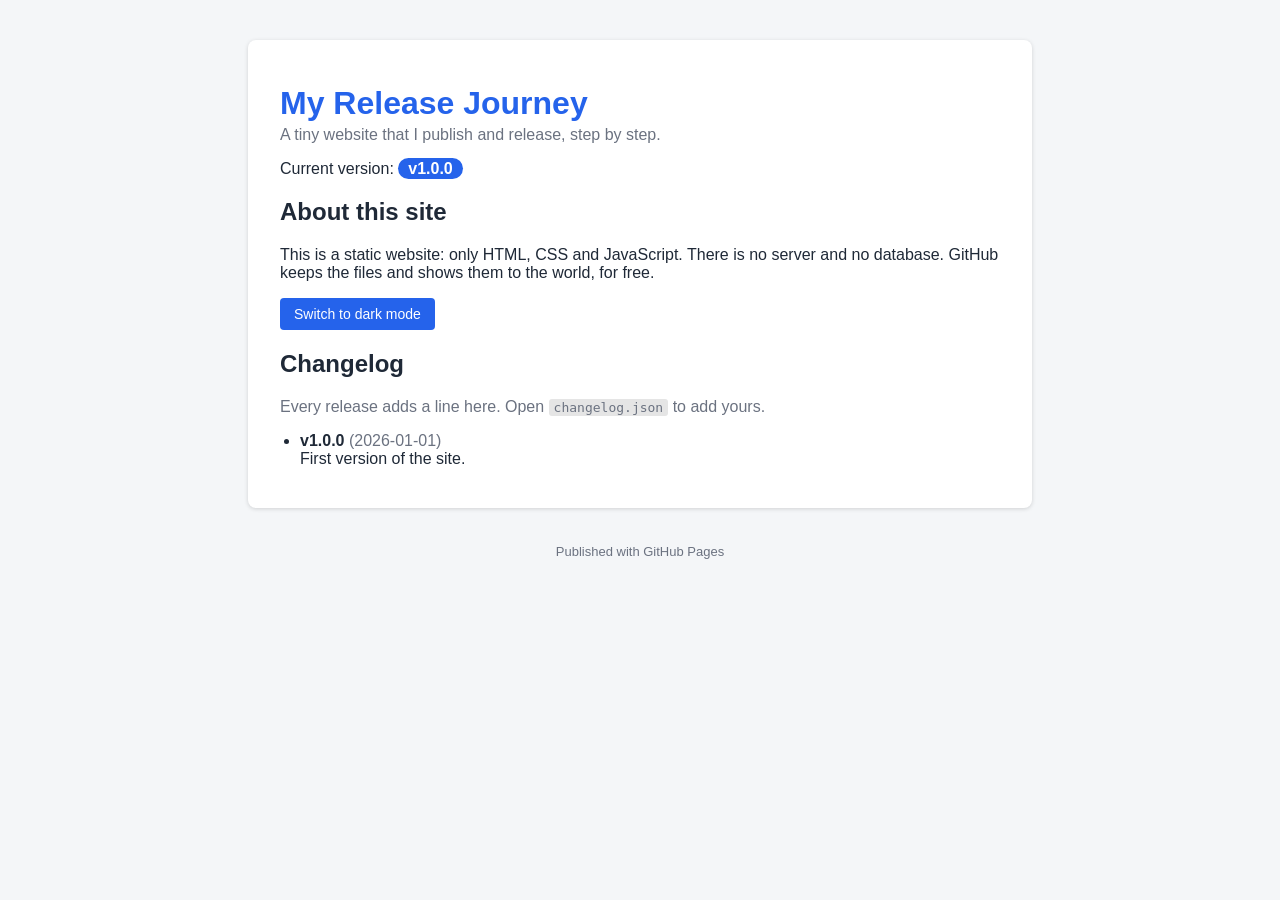
<file: github-pages-release/site/index.html>
<!DOCTYPE html>
<html lang="en">
<head>
    <meta charset="utf-8">
    <meta name="viewport" content="width=device-width, initial-scale=1">
    <title>My Release Journey</title>
    <!-- IMPORTANT: the paths are RELATIVE (style.css, not /style.css).
         A GitHub Pages site lives in a sub-folder: https://<you>.github.io/<repo>/
         A path that starts with "/" would look at https://<you>.github.io/style.css and find nothing. -->
    <link rel="stylesheet" href="style.css">
</head>
<body>
<main>
    <header>
        <h1>My Release Journey</h1>
        <p class="subtitle">A tiny website that I publish and release, step by step.</p>
        <p class="version-line">Current version: <strong id="version">loading...</strong></p>
    </header>

    <section>
        <h2>About this site</h2>
        <p id="about">This is a static website: only HTML, CSS and JavaScript. There is no server and no database.
            GitHub keeps the files and shows them to the world, for free.</p>
        <button id="theme" type="button">Switch to dark mode</button>
    </section>

    <section>
        <h2>Changelog</h2>
        <p class="hint">Every release adds a line here. Open <code>changelog.json</code> to add yours.</p>
        <ul id="changelog"></ul>
    </section>
</main>
<footer>Published with GitHub Pages</footer>
<script src="app.js"></script>
</body>
</html>
</file>
<file: github-pages-release/site/style.css>
:root { --bg: #f4f6f8; --card: #ffffff; --text: #1f2937; --accent: #2563eb; --muted: #6b7280; }
body.dark { --bg: #111827; --card: #1f2937; --text: #f3f4f6; --accent: #60a5fa; --muted: #9ca3af; }

body { font-family: Arial, Helvetica, sans-serif; background: var(--bg); color: var(--text); margin: 0; }
main { max-width: 720px; margin: 40px auto 20px; padding: 24px 32px; background: var(--card); border-radius: 8px; box-shadow: 0 1px 4px rgba(0, 0, 0, .15); }
h1 { margin-bottom: 4px; color: var(--accent); }
.subtitle, .hint { color: var(--muted); margin-top: 0; }
.version-line { margin-top: 16px; }
#version { background: var(--accent); color: #fff; padding: 2px 10px; border-radius: 12px; }
button { background: var(--accent); color: #fff; border: 0; border-radius: 4px; padding: 8px 14px; font-size: 14px; cursor: pointer; }
ul { padding-left: 20px; }
li { margin-bottom: 8px; }
code { background: rgba(127, 127, 127, .2); padding: 1px 5px; border-radius: 3px; }
footer { text-align: center; color: var(--muted); padding: 16px; font-size: 13px; }
</file>
